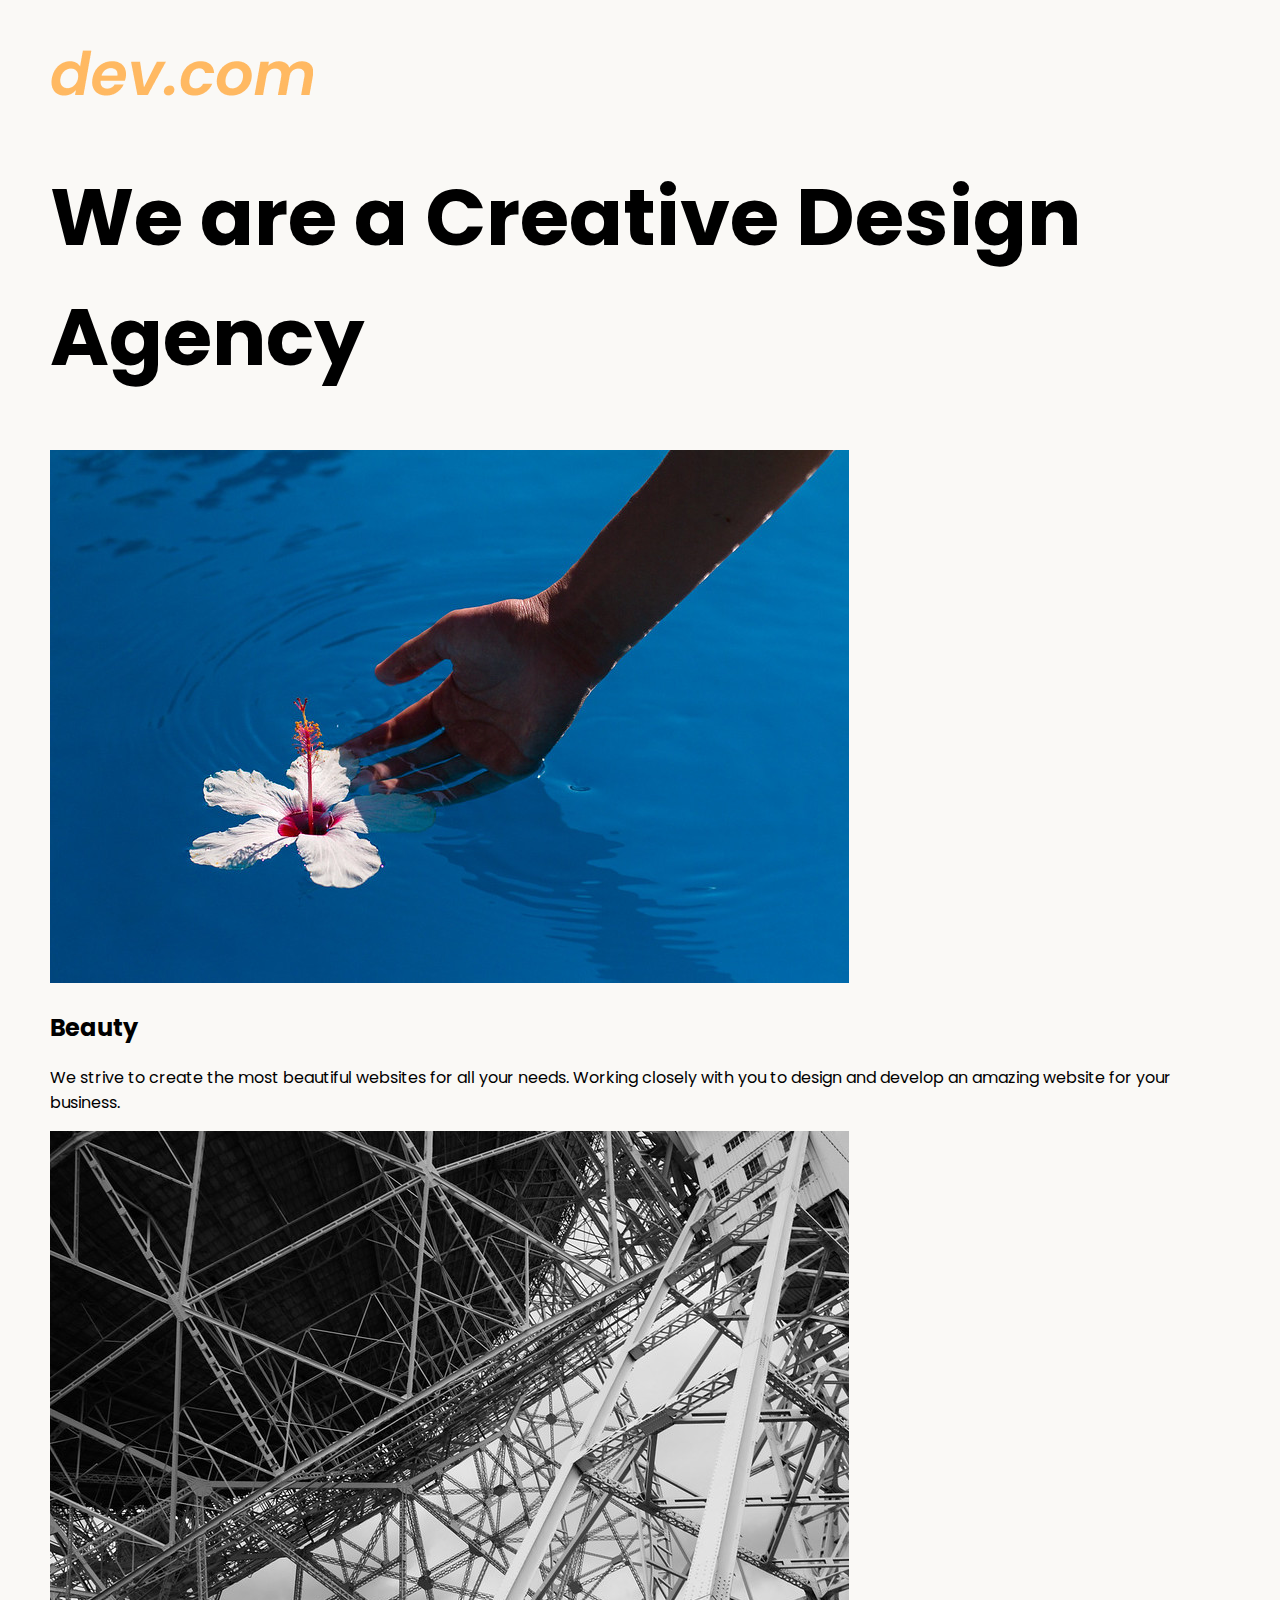
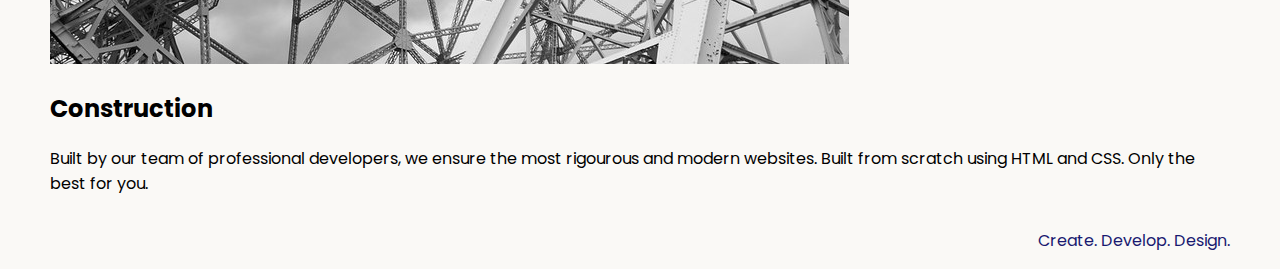
<file: 8.4 Web Design Agency Project/index.html>
<!DOCTYPE html>
<html lang="en">

<head>
  <meta charset="UTF-8">
  <meta name="viewport" content="width=device-width, initial-scale=1.0">
  <title>Agency</title>
  <link rel="stylesheet" href="./style.css">
  <link rel="preconnect" href="https://fonts.googleapis.com">
  <link rel="preconnect" href="https://fonts.gstatic.com" crossorigin>
  <link href="https://fonts.googleapis.com/css2?family=Poppins:wght@400;700&display=swap" rel="stylesheet">
</head>

<body>
  <div class="main">
    <img class="logo" src="./assets/images/logo.png" alt="logo">
    <h1>We are a Creative Design Agency</h1>
    <div class="left card"><img class="tile-image" src="./assets/images/beautiful.jpg" alt="hand and flower in water">
      <h2 class="card-title">Beauty</h2>
      <p class="card-text">We strive to create the most beautiful websites for all your needs. Working closely with you
        to
        design and
        develop an amazing website for your business.</p>
    </div>

    <div class="right card"><img class="tile-image" src="./assets/images/construction.jpg" alt="metal structure">
      <h2 class="card-title">Construction</h2>
      <p>Built by our team of professional developers, we ensure the most rigourous and modern websites. Built from
        scratch using HTML and CSS. Only the best for you.</p>
    </div>

  </div>
  <footer>
    <p>Create. Develop. Design.</p>
  </footer>
</body>

</html>
</file>
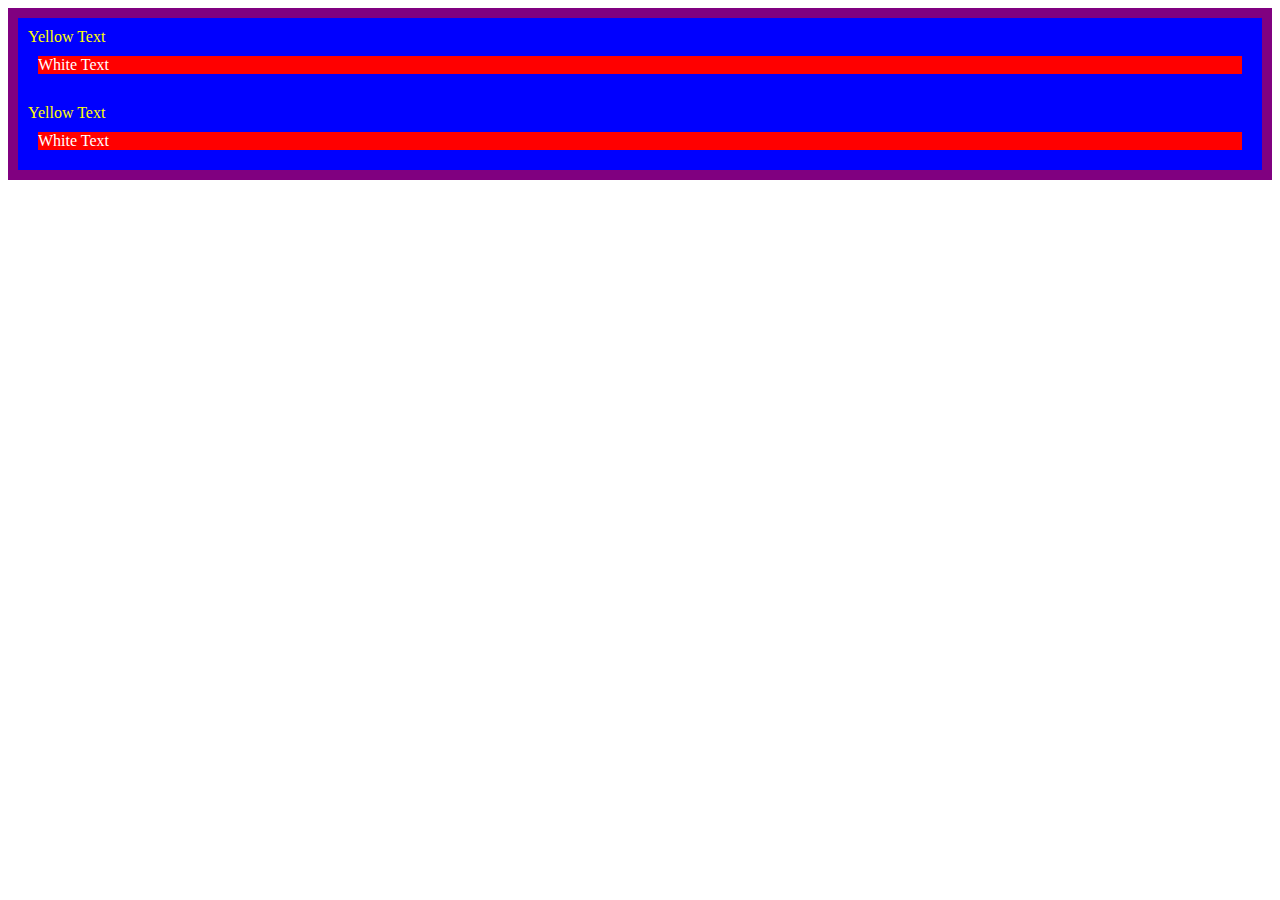
<file: css/index.html>
<!DOCTYPE html>
<html lang="en">

<head>
  <meta charset="UTF-8">
  <title>CSS Cascade</title>
  <link rel="stylesheet" href="./style.css">
</head>

<body>
  <div id="outer-box" class="box">
    <div class="box">
      <p>Yellow Text</p>
      <div class="box inner-box">
        <p class="white-text">White Text</p>
      </div>
    </div>
    <div class="box">
      <p>Yellow Text</p>
      <div class="box inner-box">
        <p class="white-text">White Text</p>
      </div>
    </div>
  </div>
</body>

</html>
</file>
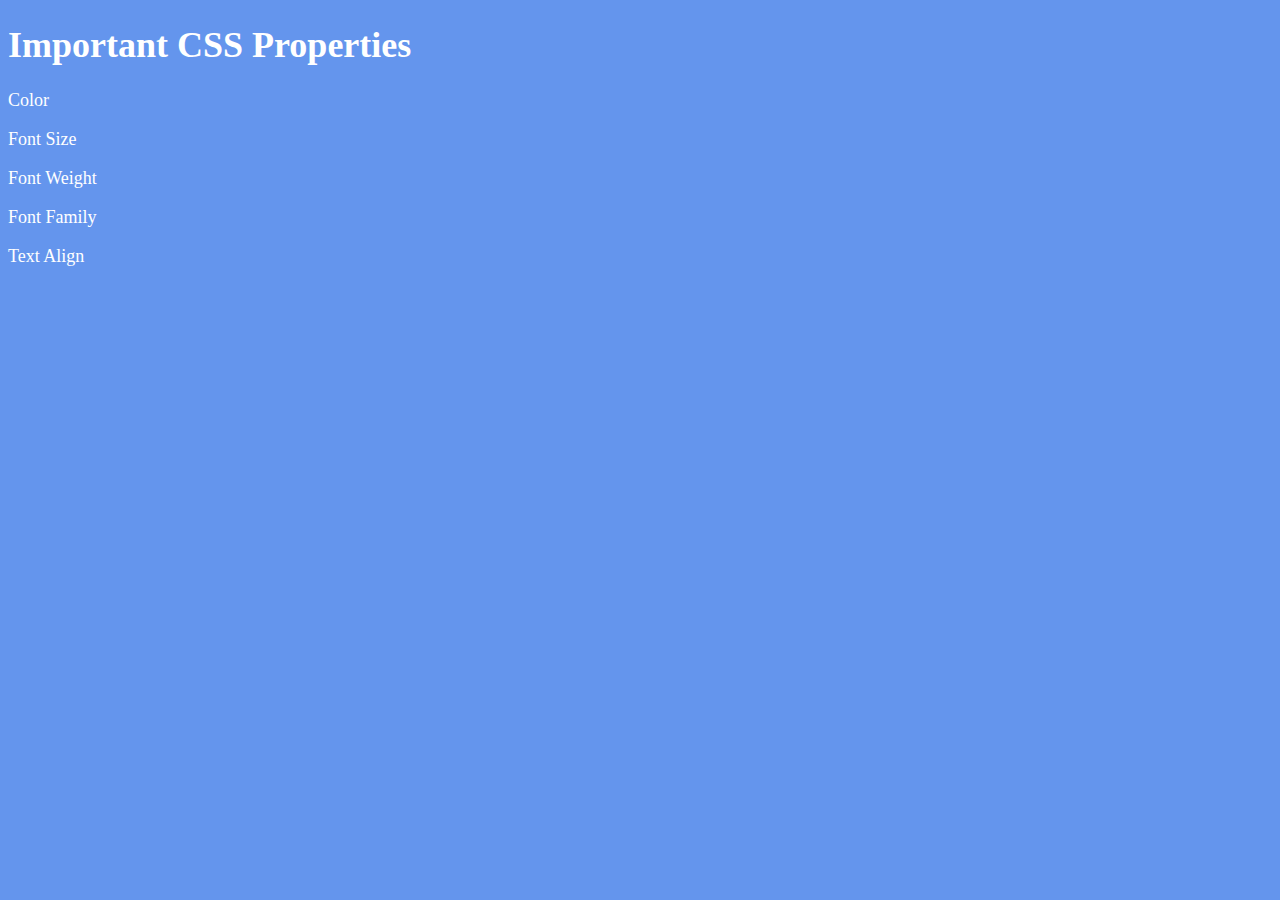
<file: web development/index.html>
<!DOCTYPE html>
<html lang="en">

<head>
  <meta charset="UTF-8">
  <title>CSS Properties</title>
  <style>
    body {
      background-color: cornflowerblue;
      color: white;
      font-size: 18px;
    }

    /* Don't change the CSS above, add Your CSS below */

    
  </style>
</head>

<body>
  <h1>Important CSS Properties</h1>
  <p>Color</p>
  <p>Font Size</p>
  <p>Font Weight</p>
  <p>Font Family</p>
  <p>Text Align</p>

  <!-- TODOs
  1. Change the color of <p>Color</p> to "coral" color.
  2. Change the font size of <p>Font Size</p> to 2X the size of the root font size.
  3. Change the font weight of <p>Font Weight</p> to 900.
  4. Change the font family of <p>Font Family</p> to the Google font Caveat with regular (400) font weight.
  Link: https://fonts.google.com/specimen/Caveat
  5. Change the <p>Text Align</p> to right align.
  6. Change the the root (html element) font size to 30px -->
</body>

</html>
</file>
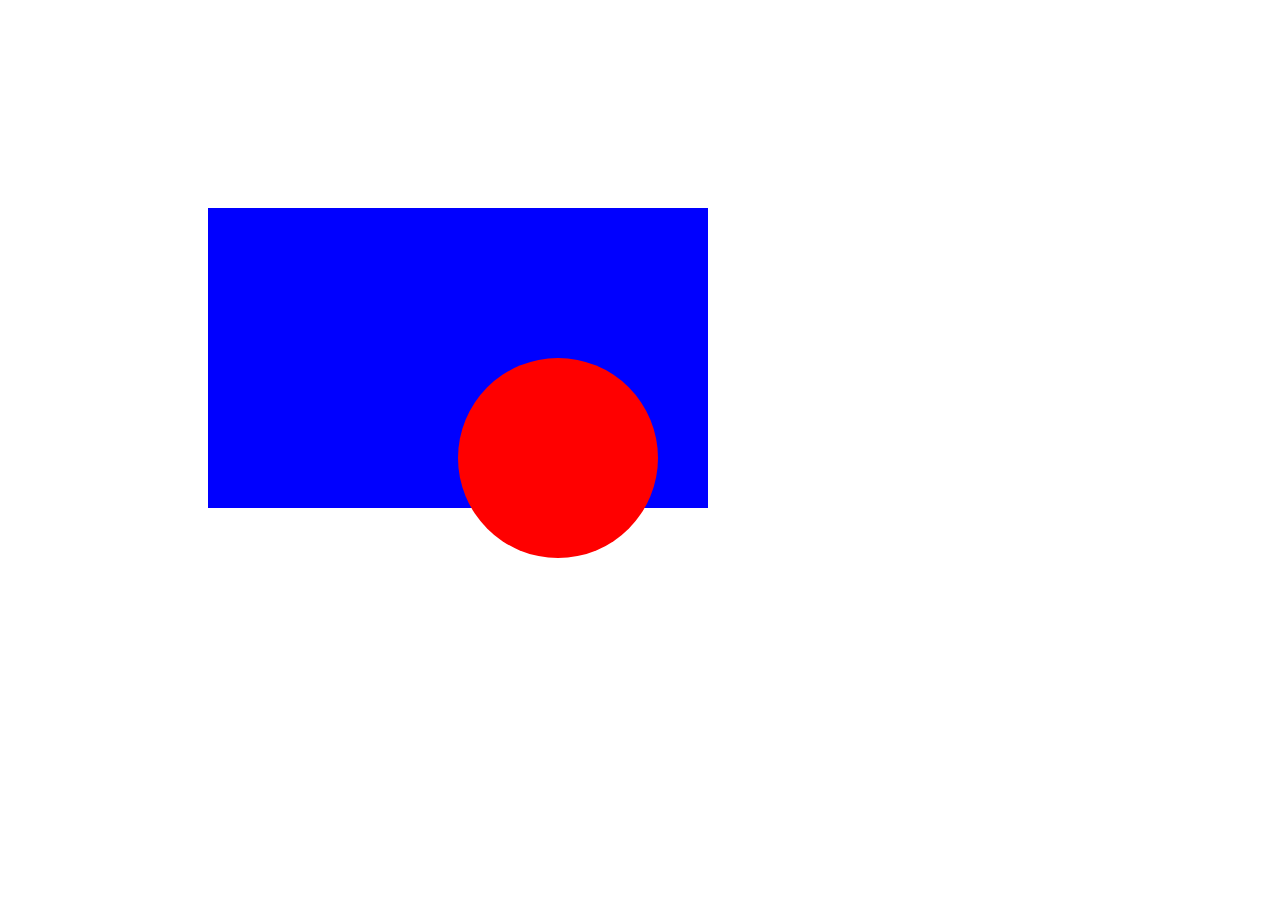
<file: css/7.2 CSS Positioning/index.html>
<!DOCTYPE html>
<html>

<head>
  <title>CSS Positioning Exercise</title>
  <style>
    /* Write your code here */

    
    
    .red-circle{
      background-color: red;
      height: 200px;
      width:200px;
      border-radius: 50%;
      position: absolute;
      top:150px;
      left:250px;



    }
    .blue-box{
      background-color: blue;
      height: 300px;
      width: 500px;
      position: relative;
      top: 200px;
      left:200px;

    }

  </style>
</head>

<body>
  <div class="blue-box">
    <div class="red-circle">
    </div>
  </div>

</body>

</html>
</file>
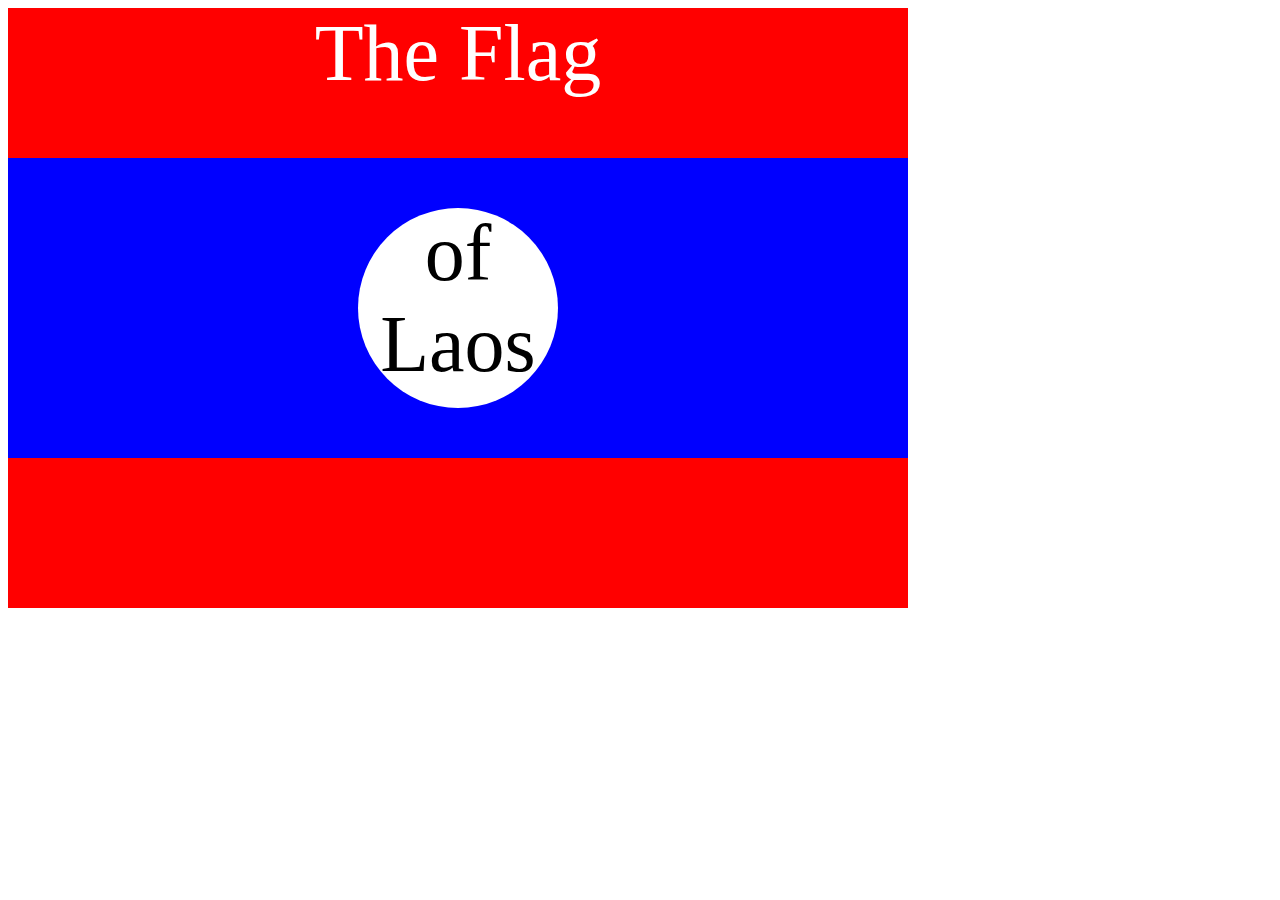
<file: css/7.3 CSS Flag Project/index.html>
<!DOCTYPE html>
<html lang="en">

<head>
  <meta charset="UTF-8">
  <title>CSS Flag Project</title>
  <style>
    /* Write your CSS Code here */
    .flag{
      height: 600px;
      width: 900px;
      position: relative;
      background-color: red;
    }
    .flag > div{
      height: 300px;
      width: 100%;
      background-color: blue;
      position: absolute;
      top: 150px;

    }
    .flag >div>div{
      height: 200px;
      width: 200px;
      background-color: white;
      border-radius: 50%;
      position: relative;
      top: 50px;
      left:350px

    }
    p {
      font-size: 5rem;
      color: white;
      text-align: center;
      padding: 0;
      margin: 0;
    }

    .flag>div div p {
      color: black;
    }
    
  </style>
</head>

<!-- 
  IMPORTANT! Do not change any HTML
Don't add any classes/ids/elements 
Use what you know about combining selectors 
and CSS specificity instead.
Hint 1: The flag is 900px by 600px and the circle is 200px by 200px.
Hint 2: You can use CSS inspection to get the colors from
https://appbrewery.github.io/flag-of-laos/
-->

<body>
  <div class="flag">
    <p>The Flag</p>
    <div>
      <div>
        <p>of Laos</p>
      </div>
    </div>
  </div>
</body>

</html>
</file>
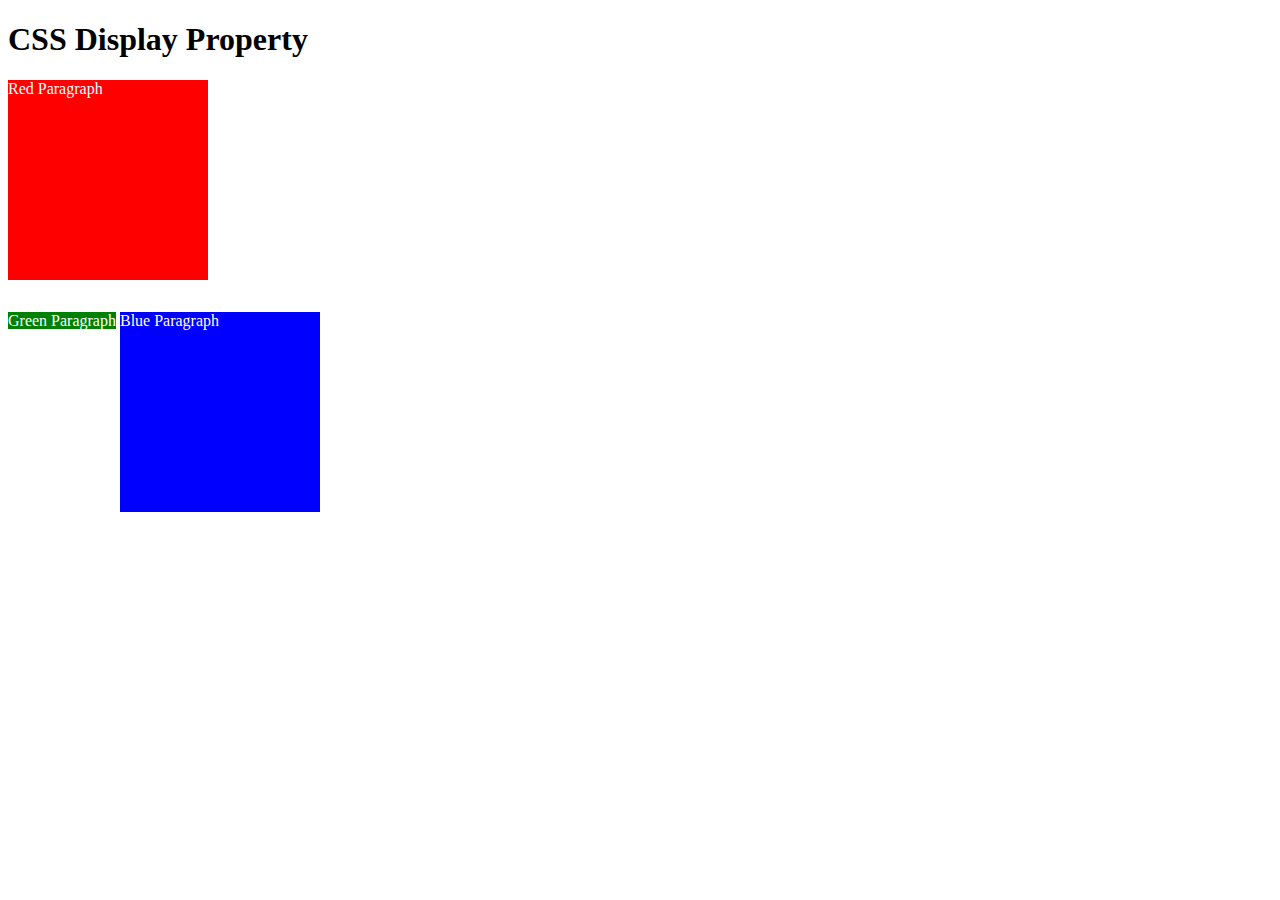
<file: css/8.0 CSS Display/index.html>
<!DOCTYPE html>
<html>

<!-- 
  TODO
1. By changing only the display property of the CSS make all 3 squares line up horizontally like in goal1 image.
2. Change only the display property to make all 3 squares line up vertically like in goal2 image. 
-->

<head>
  <title>CSS Display Property Example</title>
  <style>
    p {
      color: white;
    }

    .red {
      display: block;
      width: 200px;
      height: 200px;
      background-color: red;
    }

    .green {
      display: inline;
      width: 200px;
      height: 200px;
      background-color: green;
    }

    .blue {
      display: inline-block;
      width: 200px;
      height: 200px;
      background-color: blue;
    }
  </style>
</head>


<body>
  <h1>CSS Display Property</h1>
  <p class="red">Red Paragraph </p>
  <p class="green">Green Paragraph</p>
  <p class="blue">Blue Paragraph</p>
</body>

</html>
</file>
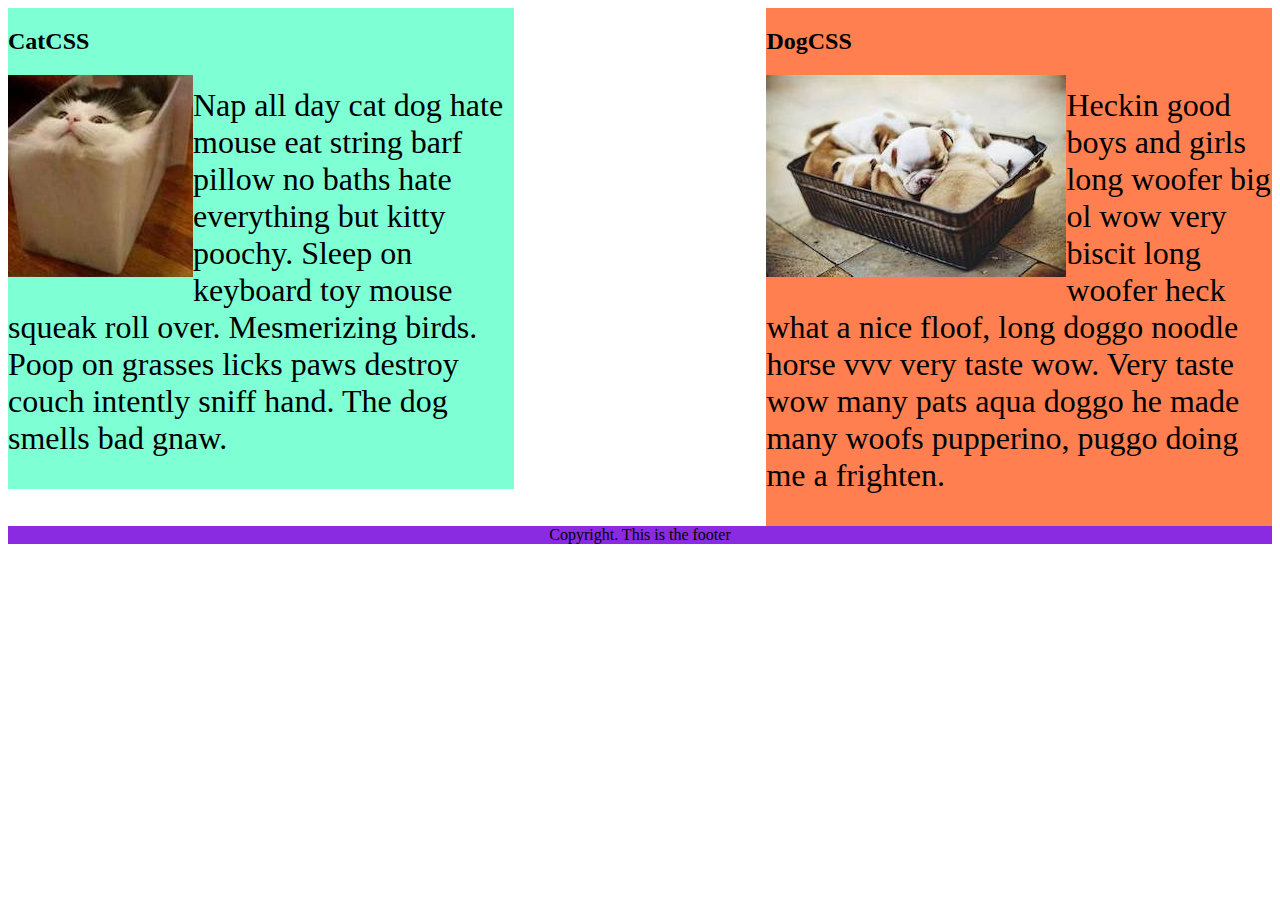
<file: css/8.1 CSS Float/index.html>
<!DOCTYPE html>
<html lang="en">

<!-- TODO
1. Make both paragraph elements wrap around the image.
2. Use Float to move the cat div to the left and the dog div to the right.
3. Use clear to make the footer go below both the cat and dog div. -->

<head>
  <meta charset="UTF-8">
  <title>CSS Float</title>
  <style>
    div {
      display: inline-block;
      width: 40%;
    }

    p {
      font-size: 2em;
    }
    img{
      float: left;
    }

    .cat {
      background-color: aquamarine;
      float: left;
      
    }

    .dog {
      background-color: coral;
      float: right;
    }

    footer {
      text-align: center;
      background-color: blueviolet;
      clear:both;
    }
  </style>
</head>

<body>
  <div class="cat">
    <h2>CatCSS</h2>

    <img src="cat.jpeg" alt="cat in a box" />
    <p class="first-paragraph">Nap all day cat dog hate mouse eat string barf pillow no baths hate everything but kitty
      poochy. Sleep on keyboard
      toy
      mouse squeak roll over. Mesmerizing birds. Poop on grasses licks paws destroy couch intently sniff hand. The dog
      smells
      bad gnaw.</p>
  </div>
  <div class="dog">
    <h2>DogCSS</h2>
    <img src="dog.jpeg" alt="dogs in a box" />
    <p class="second-paragraph">Heckin good boys and girls long woofer big ol wow very biscit long woofer heck what a
      nice
      floof, long doggo noodle
      horse vvv very taste wow. Very taste wow many pats aqua doggo he made many woofs pupperino, puggo doing me a
      frighten.</p>
  </div>

  <footer>Copyright. This is the footer</footer>
</body>

</html>
</file>
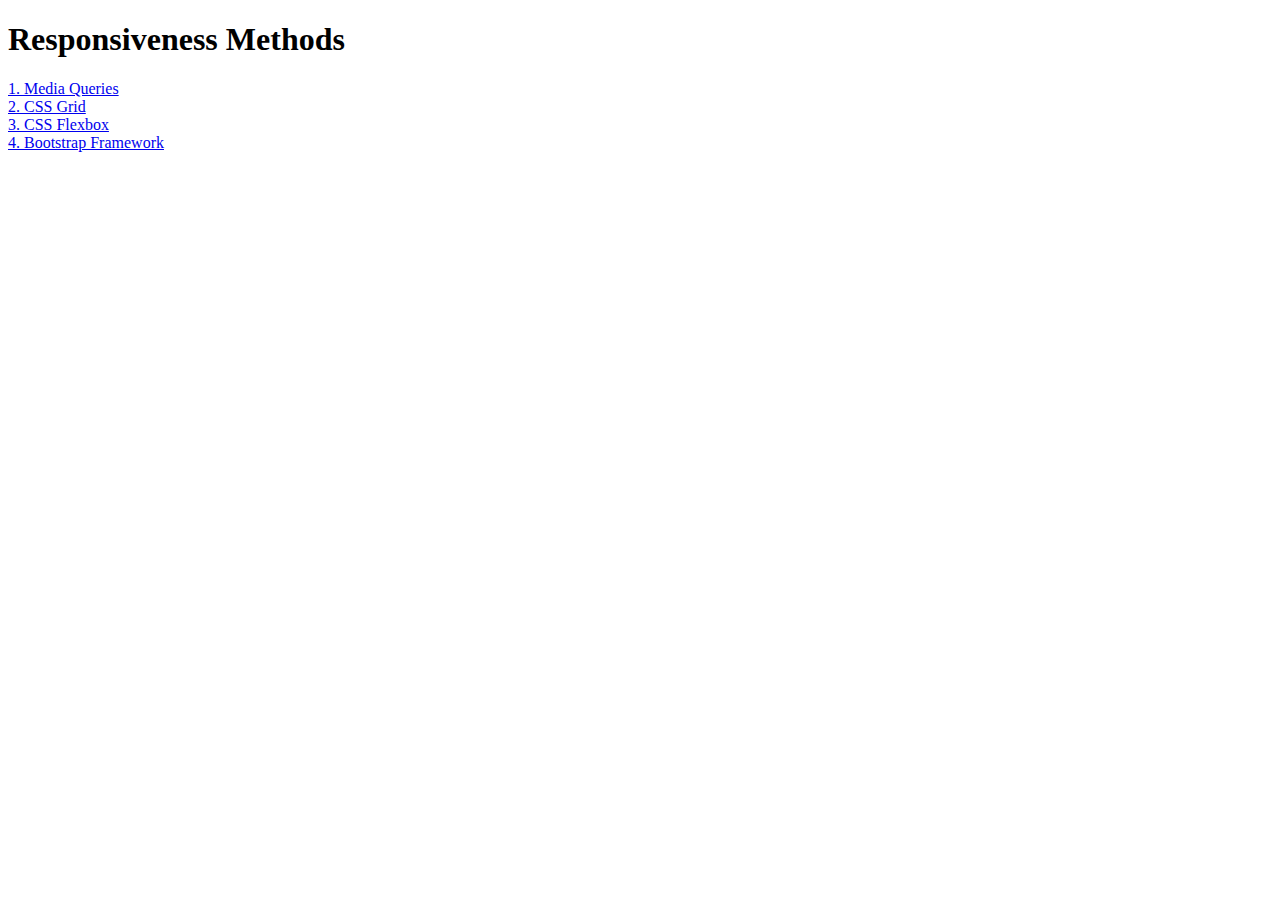
<file: css/8.2 Responsiveness/index.html>
<!DOCTYPE html>
<html lang="en">

<head>
  <meta charset="UTF-8">
  <meta name="viewport" content="width=device-width, initial-scale=1.0">
  <title>Responsiveness</title>
  <style>
    a {
      display: block;
    }
  </style>
</head>

<body>
  <h1>Responsiveness Methods</h1>
  <a href="./media-query.html">1. Media Queries</a>
  <a href="./grid.html">2. CSS Grid</a>
  <a href="./flexbox.html">3. CSS Flexbox</a>
  <a href="./bootstrap.html">4. Bootstrap Framework</a>
</body>

</html>
</file>
<file: 8.4 Web Design Agency Project/style.css>
body {
  font-family: "Poppins", sans-serif;
  margin: 50px 50px 0 50px;
  background-color: #faf9f6;
  display: flex;
  flex-direction: column;
  min-height: 95vh;
}
.main {
  flex: 1;
}

h1 {
  font-size: 5rem;
}

footer {
  text-align: right;
  color: midnightblue;
}
</file>
<file: css/style.css>
/* Don't change the existing CSS. */

.box {
  background-color: blue;
  padding: 10px;
}

p {
  color: yellow;
  margin: 0;
  padding: 0;
}
.white-text{
  background-color: red;
  color: white
}
#outer-box{
  background-color: purple;
}
</file>
